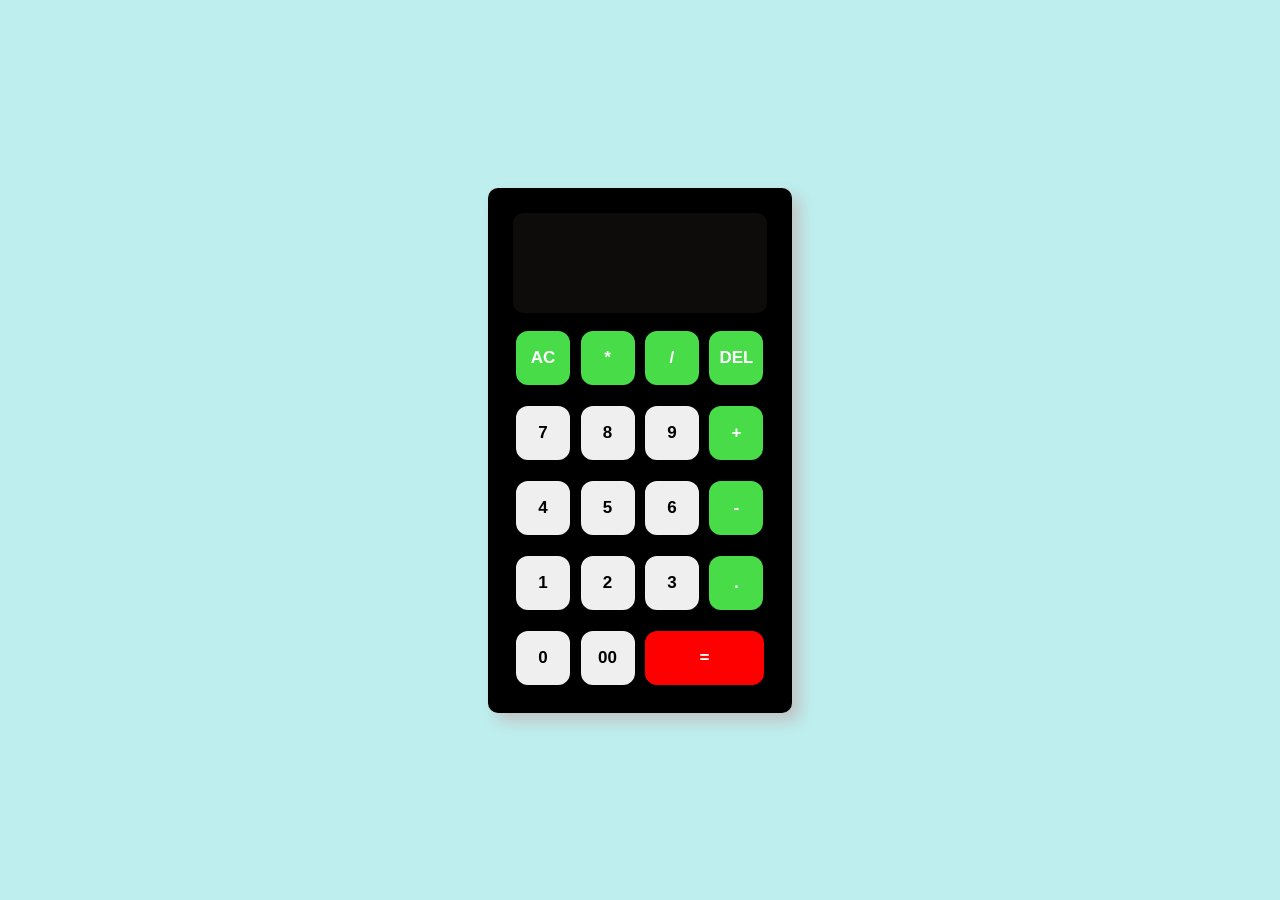
<file: index.html>
<!DOCTYPE html>
<html lang="en">
<head>
    <meta charset="UTF-8">
    <meta name="viewport" content="width=device-width, initial-scale=1.0">
    <title>Calculator</title>
    <link rel="stylesheet" href="calculator.css">
</head>
<body>
    <div class="container">
        <div class="calculator">
            <div>
                <input type="text" class="screen" id="input">
            </div>
            <div class="buttons">
                <button type="button" class="btn btn-op btn-clear">AC</button>
                <button type="button" class="btn btn-op" data-num="*">*</button>
                <button type="button" class="btn btn-op" data-num="/">/</button>
                <button type="button" class="btn  btn-op btn-del" data-num="">DEL</button>
            </div>
            <div class="buttons">
                <button type="button" class="btn btn-num" data-num="7">7</button>
                <button type="button" class="btn btn-num" data-num="8">8</button>
                <button type="button" class="btn btn-num" data-num="9">9</button>
                <button type="button" class="btn btn-op" data-num="+">+</button>
            </div>
            <div class="buttons">
                <button type="button" class="btn btn-num" data-num="4">4</button>
                <button type="button" class="btn btn-num" data-num="5">5</button>
                <button type="button" class="btn btn-num" data-num="6">6</button>
                <button type="button" class="btn btn-op" data-num="-">-</button>
            </div>
            <div class="buttons">
                <button type="button" class="btn btn-num" data-num="1">1</button>
                <button type="button" class="btn btn-num" data-num="2">2</button>
                <button type="button" class="btn btn-num" data-num="3">3</button>
                <button type="button" class="btn btn-op" data-num=".">.</button>
            </div>
            <div class="buttons">
                <button type="button" class="btn btn-num" data-num="0">0</button>
                <button type="button" class="btn btn-num" data-num="00">00</button>
                <button type="button" class="btn btn-op btn-equal" data-num="">=</button>
            </div>
        </div>
    </div>

    <script src="calculator.js"></script>
</body>
</html>
</file>
<file: calculator.css>
*{
    margin: 0;
    padding: 0;
    box-sizing: border-box;
    font-family: 'Poppins', sans-serif;
}
body{
    min-height: 100vh;
    background: #beeeee;
    display: flex;
    align-items: center;
    justify-content: center;
}
.container{
    background: black;
    box-shadow: 8px 8px 15px rgba(207, 24, 24, 0.2);
    padding: 25px;
    border-radius: 10px;
    overflow: hidden;
}
div input{
    background: #0e0b0b;
    border: none;
    outline: none;
    width: 100%;
    height: 100px;
    border-radius: 10px;
    text-align: right;
    pointer-events: none;
    color: #fff;
    font-size: 20px;
    font-weight: 500;
}
.buttons{
    margin-top: 15px;
}
button{
    width: 60px;
    height: 60px;
    border-radius: 15px;
    border: none;
    font-size: 17px;
    font-weight: 600;
    cursor: pointer;
    border: 3px solid black;
}
button.btn-op{
    background: #48dd48;
    color: #fff;
}
button.btn-equal{
    background: red;
    width: 125px;
}
</file>
